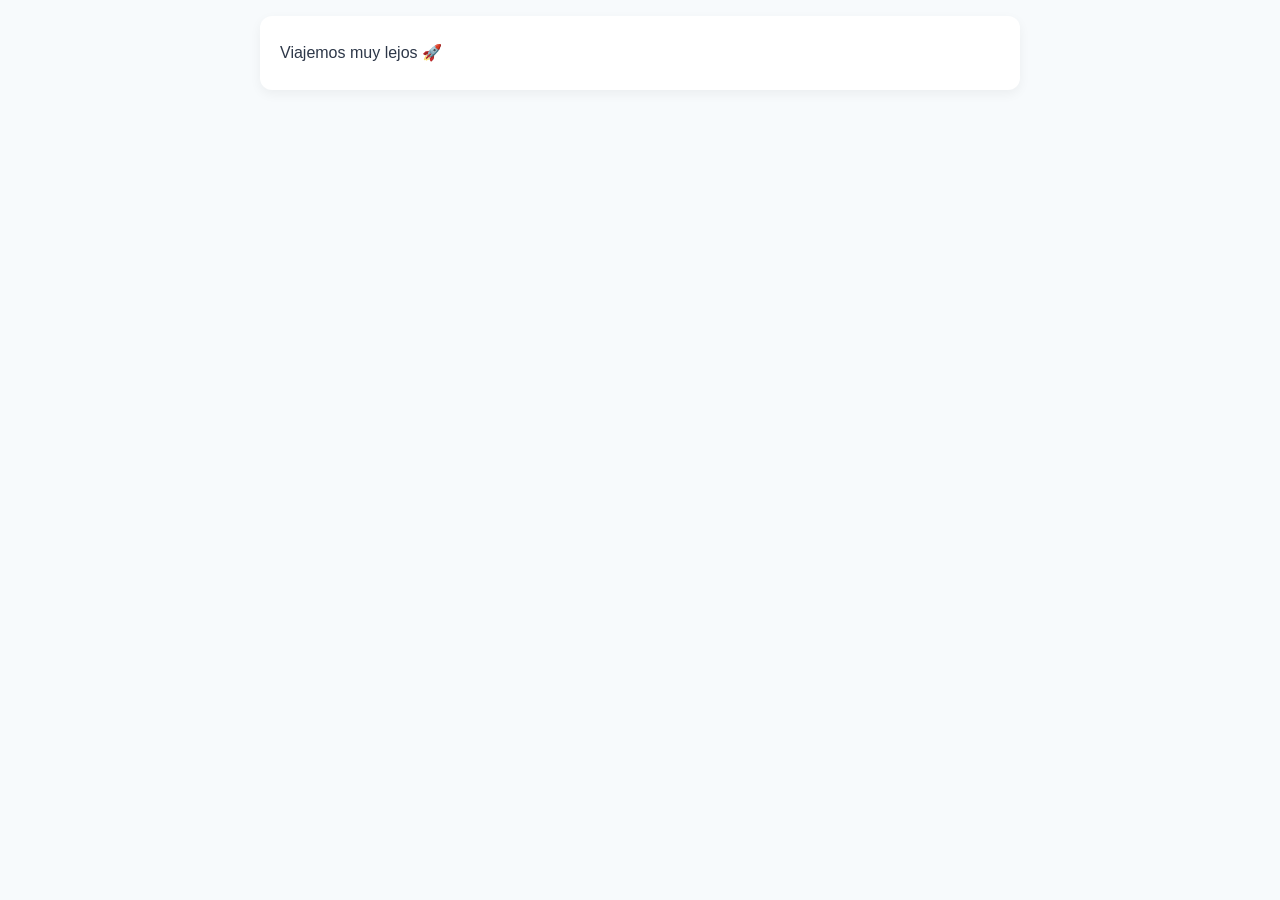
<file: Proyecto 01- mi primer pagina Html/4 - Orden del  Texto/index.html>
<!DOCTYPE html>
<head>
    <meta name="viewport" content="width=device-width, initial-scale=1.0">
    <title>Texto ordenado</title>
    <link rel="stylesheet" href="../../responsive.css">
</head>
<body>
<div class="page-container">
    Viajemos muy lejos &#128640;
</div>
</body>
</html>
</file>
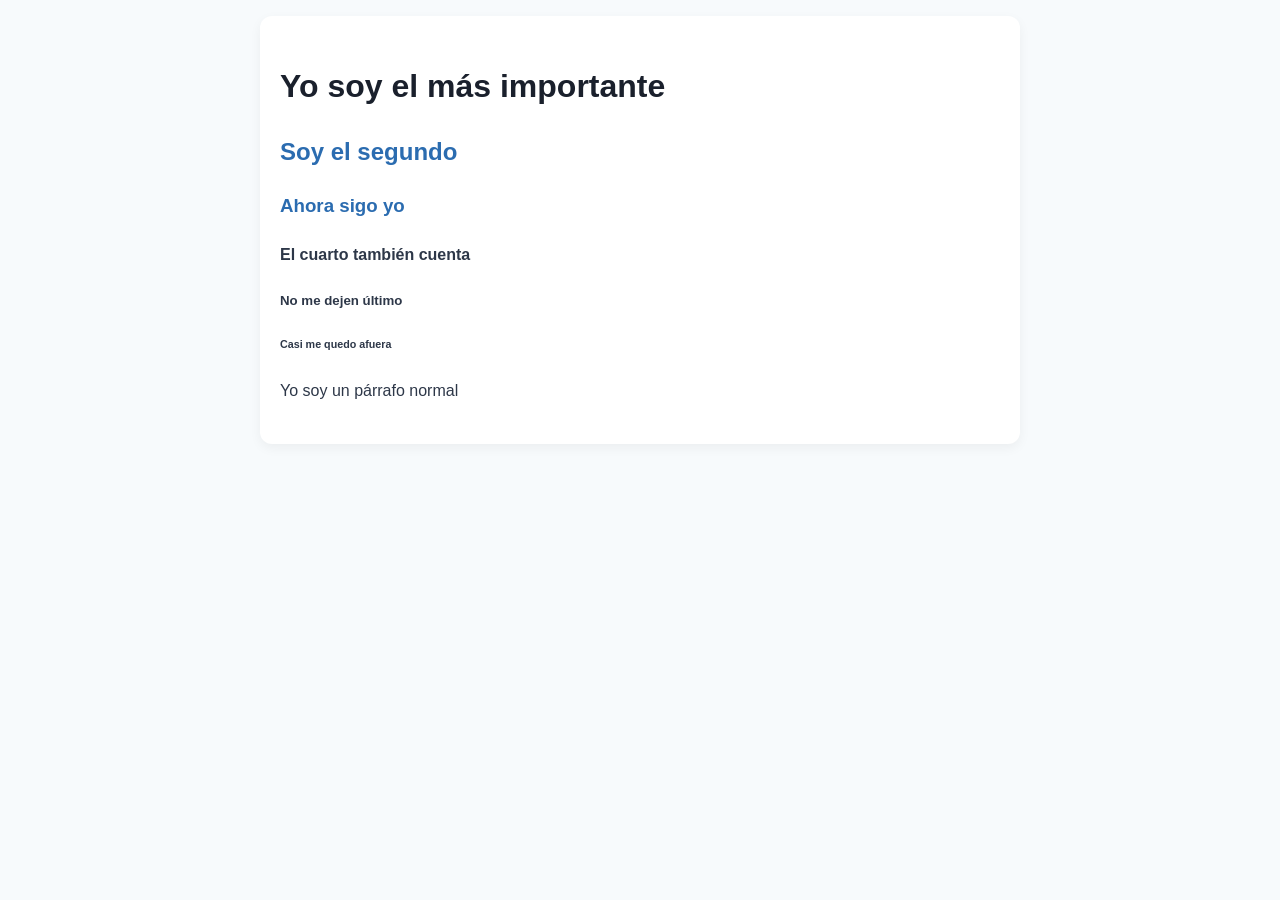
<file: Proyecto 01- mi primer pagina Html/5 - Encabezados/index.html>
<!DOCTYPE html>
<head>
    <meta name="viewport" content="width=device-width, initial-scale=1.0">
    <title>Texto ordenado</title>
    <link rel="stylesheet" href="../../responsive.css">
</head>
<body>
<div class="page-container">
    <!--Este es el titulo principal-->
    <h1>Yo soy el más importante</h1>

    <!--Este es el segundo titulo-->
    <h2>Soy el segundo</h2>
    <h3>Ahora sigo yo</h3>
    <h4>El cuarto también cuenta</h4>
    <h5>No me dejen último</h5>
    <h6>Casi me quedo afuera</h6>
    <p>Yo soy un párrafo normal</p>
</div>
</body>
</html>
</file>
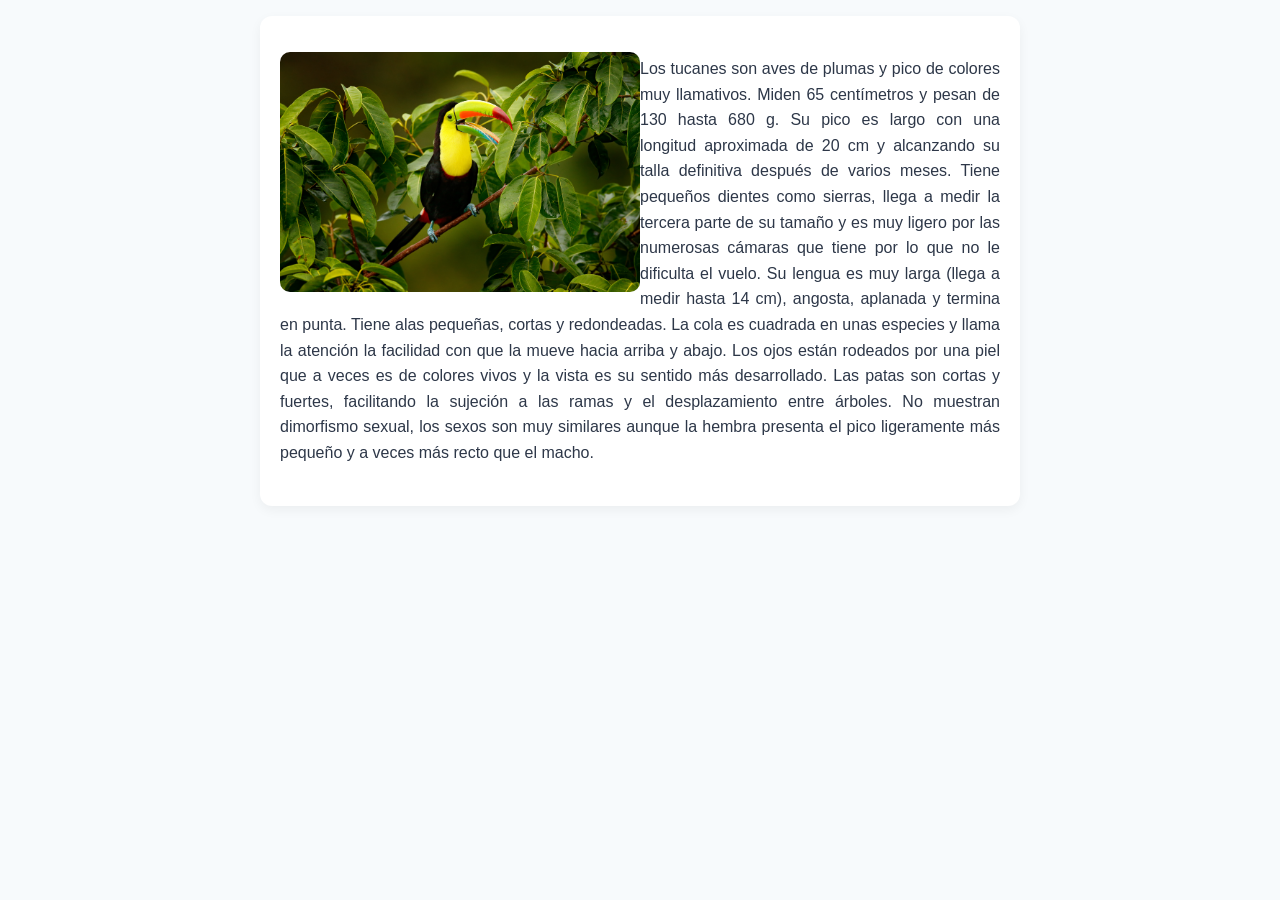
<file: Proyecto 01- mi primer pagina Html/6 - Imagenes/index.html>
<!DOCTYPE html>
    <head>
    <meta name="viewport" content="width=device-width, initial-scale=1.0">
        <title>Agregar Imágenes</title>
        <link rel="stylesheet" href="../../responsive.css">
</head>
    <body>
<div class="page-container">
        <img src="imagenes/tucan.jpg"
        width="50%"
        alt="Un hermoso tucan"
        align="left"
        hspace="20" loading="lazy" decoding="async">
        <p align="justify">Los tucanes son aves de plumas y pico de colores muy llamativos. Miden 65 centímetros y pesan de 130 hasta 680 g. Su pico es largo con una longitud aproximada de 20 cm y alcanzando su talla definitiva después de varios meses. Tiene pequeños dientes como sierras, llega a medir la tercera parte de su tamaño y es muy ligero por las numerosas cámaras que tiene por lo que no le dificulta el vuelo. Su lengua es muy larga (llega a medir hasta 14 cm), angosta, aplanada y termina en punta. Tiene alas pequeñas, cortas y redondeadas. La cola es cuadrada en unas especies y llama la atención la facilidad con que la mueve hacia arriba y abajo. Los ojos están rodeados por una piel que a veces es de colores vivos y la vista es su sentido más desarrollado. Las patas son cortas y fuertes, facilitando la sujeción a las ramas y el desplazamiento entre árboles. No muestran dimorfismo sexual, los sexos son muy similares aunque la hembra presenta el pico ligeramente más pequeño y a veces más recto que el macho.</p>
    </div>
</body>
</html>
</file>
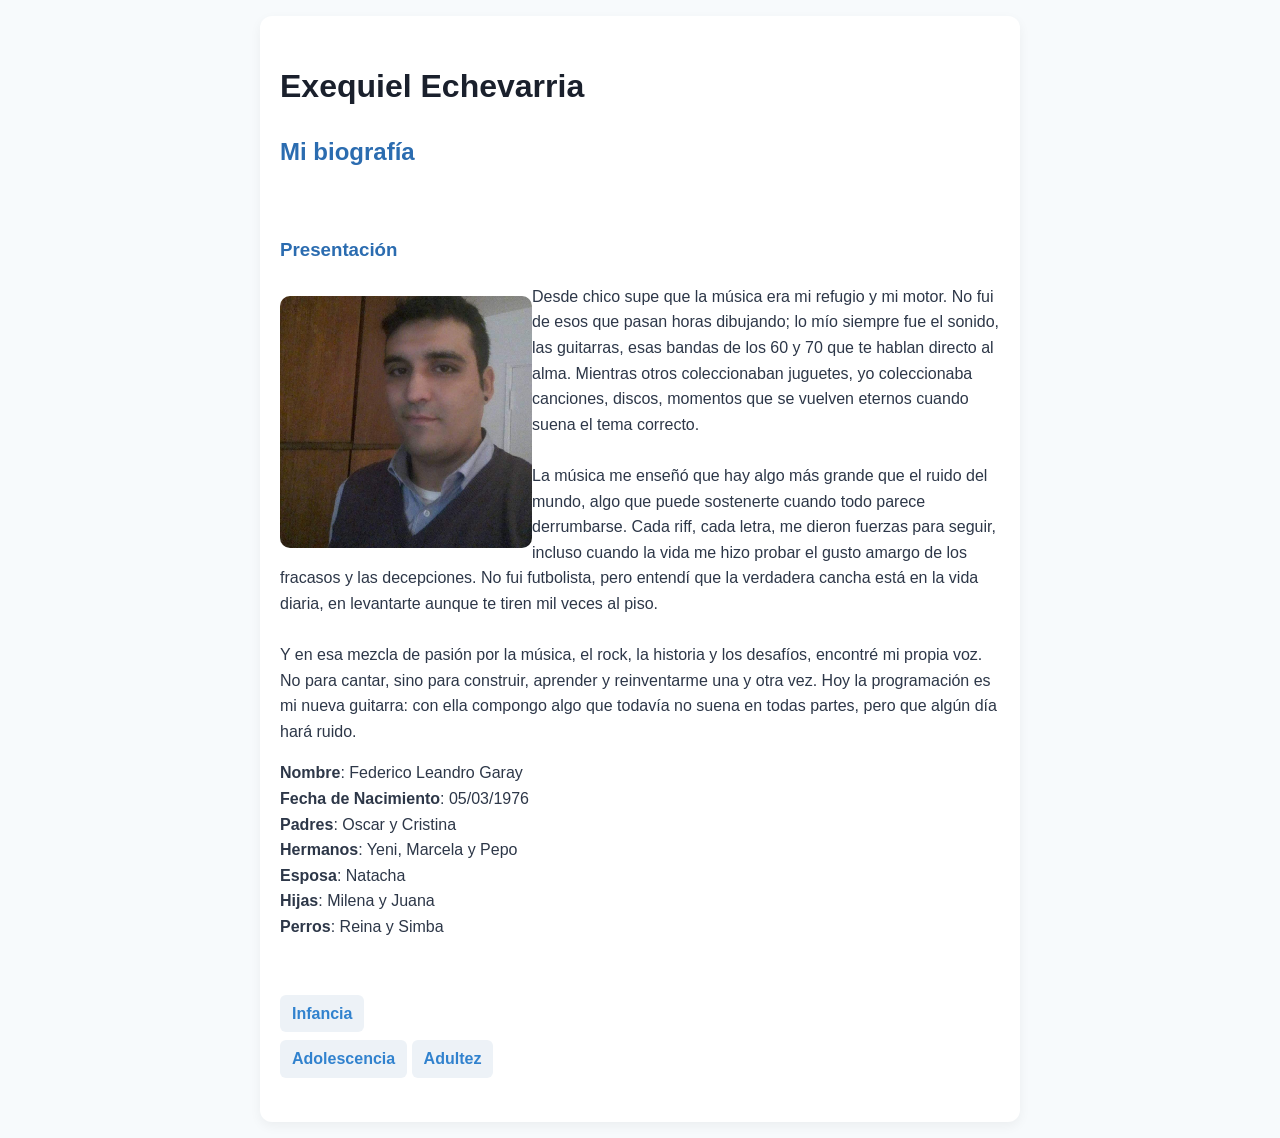
<file: Proyecto 01- mi primer pagina Html/7 - Biografia/index.html>
<!DOCTYPE html>
    <head>
    <meta name="viewport" content="width=device-width, initial-scale=1.0">
        <title>Mi Biografia</title>
        <link rel="stylesheet" href="responsive.css">
</head>
    <body>
<div class="page-container">
        <h1>Exequiel Echevarria</h1>
        <h2>Mi biografía</h2>
        <br>
        <h3>Presentación</h3>
        <img src="fotos/perfil.jpg"
        alt="Foto de perfil de Exequiel Echevarria"
        width="35%"
        align="left"
        hspace="10" loading="lazy" decoding="async">
       <p>Desde chico supe que la música era mi refugio y mi motor. No fui de esos que pasan horas dibujando; lo mío siempre fue el sonido, las guitarras, esas bandas de los 60 y 70 que te hablan directo al alma. Mientras otros coleccionaban juguetes, yo coleccionaba canciones, discos, momentos que se vuelven eternos cuando suena el tema correcto.<br> <br>La música me enseñó que hay algo más grande que el ruido del mundo, algo que puede sostenerte cuando todo parece derrumbarse. Cada riff, cada letra, me dieron fuerzas para seguir, incluso cuando la vida me hizo probar el gusto amargo de los fracasos y las decepciones. No fui futbolista, pero entendí que la verdadera cancha está en la vida diaria, en levantarte aunque te tiren mil veces al piso.<br> <br>Y en esa mezcla de pasión por la música, el rock, la historia y los desafíos, encontré mi propia voz. No para cantar, sino para construir, aprender y reinventarme una y otra vez. Hoy la programación es mi nueva guitarra: con ella compongo algo que todavía no suena en todas partes, pero que algún día hará ruido.</p>
            
            <b>Nombre</b>: Federico Leandro Garay<br>
            <b>Fecha de Nacimiento</b>: 05/03/1976<br>
            <b>Padres</b>: Oscar y Cristina<br>
            <b>Hermanos</b>: Yeni, Marcela y Pepo<br>
            <b>Esposa</b>: Natacha<br>
            <b>Hijas</b>: Milena y Juana<br>
            <b>Perros</b>: Reina y Simba<br><br><br>
            
            
            <a href="infancia.html">Infancia</a><br>
            <a href="adolescencia.html">Adolescencia<br></a>
            <a href="adultez.html">Adultez</a></p>
    </div>
</body>
</html>
</file>
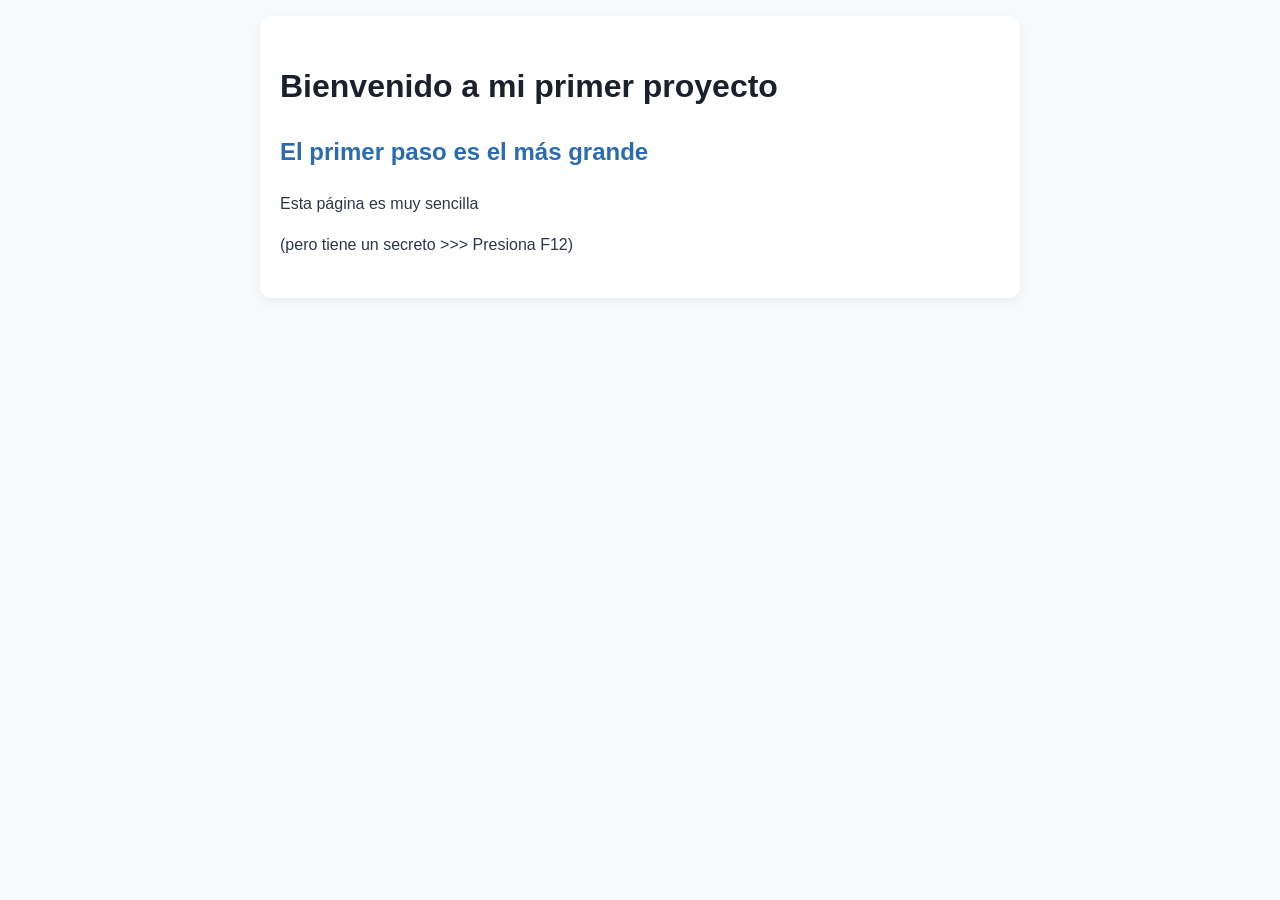
<file: Proyecto 01- mi primer pagina Html/1 - Mi Primera Pagina/Mi primer pagina.html>
<!DOCTYPE html>
    <head>
    <meta name="viewport" content="width=device-width, initial-scale=1.0">
        <title>MiPrimeraPagina</title>
        <style>body{background-color: Moccasin}</style>
        <link rel="stylesheet" href="../../responsive.css">
</head>
    <body>
<div class="page-container">
        <script>
            function ponerTituloRojo(){
                document.getElementById("titulo").style="color: red"
            }
        </script>
        <h1 id="titulo" onmouseover="ponerTituloRojo()">Bienvenido a mi primer proyecto</h1>
        <h2>El primer paso es el más grande</h2>
        <p>Esta página es muy sencilla</p>
        <p>(pero tiene un secreto >>> Presiona F12)</p>
    </div>
</body>
</html>
</file>
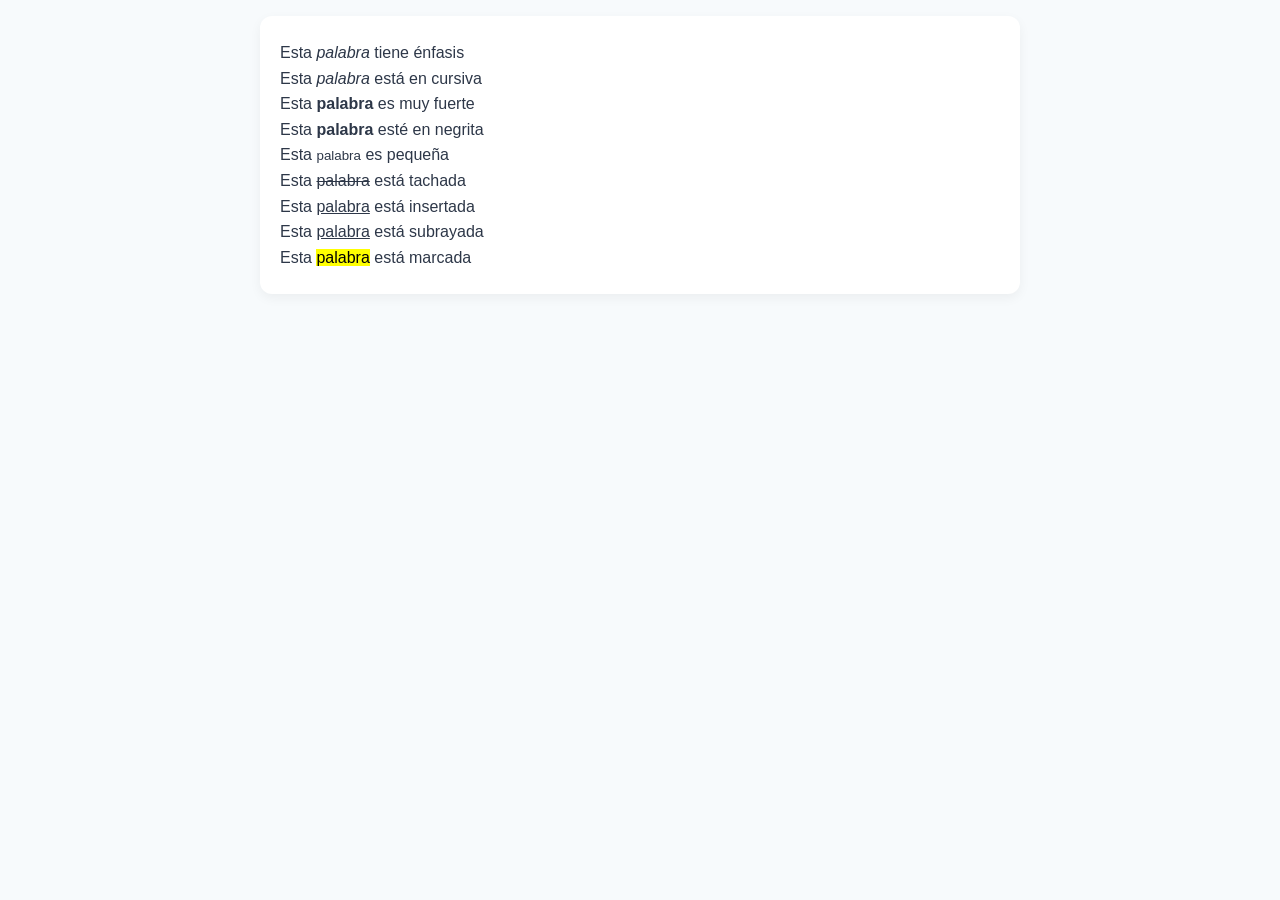
<file: Proyecto 01- mi primer pagina Html/2 - Etiquetas/etiquetas.html>
<!DOCTYPE html>
    <head>
    <meta name="viewport" content="width=device-width, initial-scale=1.0">
        <title>Mis etiquetas</title>
        <link rel="stylesheet" href="../../responsive.css">
</head>
    <body>
<div class="page-container">
        Esta <em>palabra</em> tiene énfasis<br>
        Esta <i>palabra</i> está en cursiva<br>
        Esta <strong>palabra</strong> es muy fuerte<br>
        Esta <b>palabra</b> esté en negrita<br>
        Esta <small>palabra</small> es pequeña<br>
        Esta <del>palabra</del> está tachada<br>
        Esta <ins>palabra</ins> está insertada<br>
        Esta <u>palabra</u> está subrayada<br>
        Esta <mark>palabra</mark> está marcada<br>
    </div>
</body>
</html>
</file>
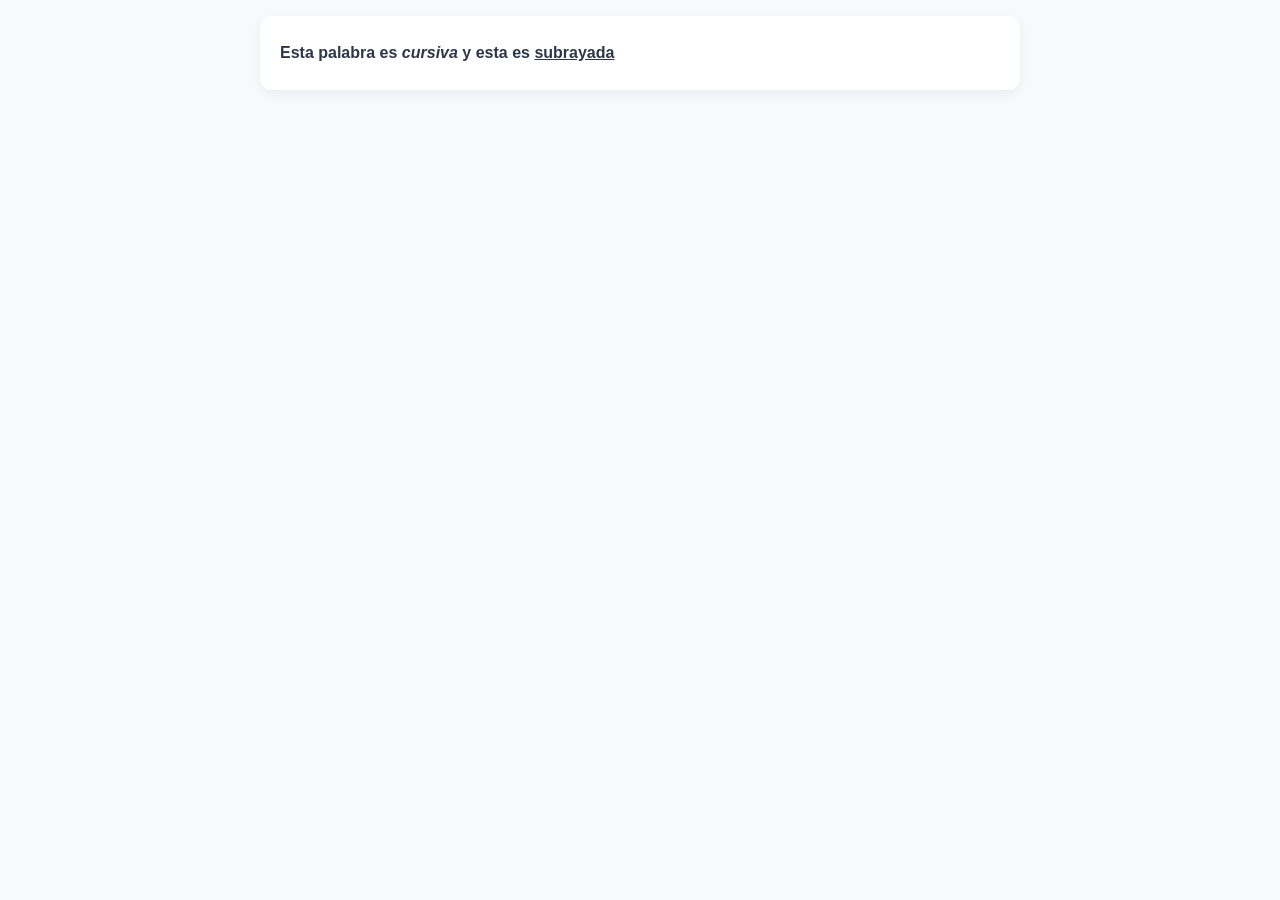
<file: Proyecto 01- mi primer pagina Html/3 - Etiquetas anidadas/etiquetasAnidadas.html>
<!DOCTYPE html>
<head>
    <meta name="viewport" content="width=device-width, initial-scale=1.0">
    <title>Etiquetas anidadas</title>
    <link rel="stylesheet" href="../../responsive.css">
</head>
<body>
<div class="page-container">
    <b>Esta palabra es <i>cursiva</i> y esta es <u>subrayada</u></b>
</div>
</body>
</html>
</file>
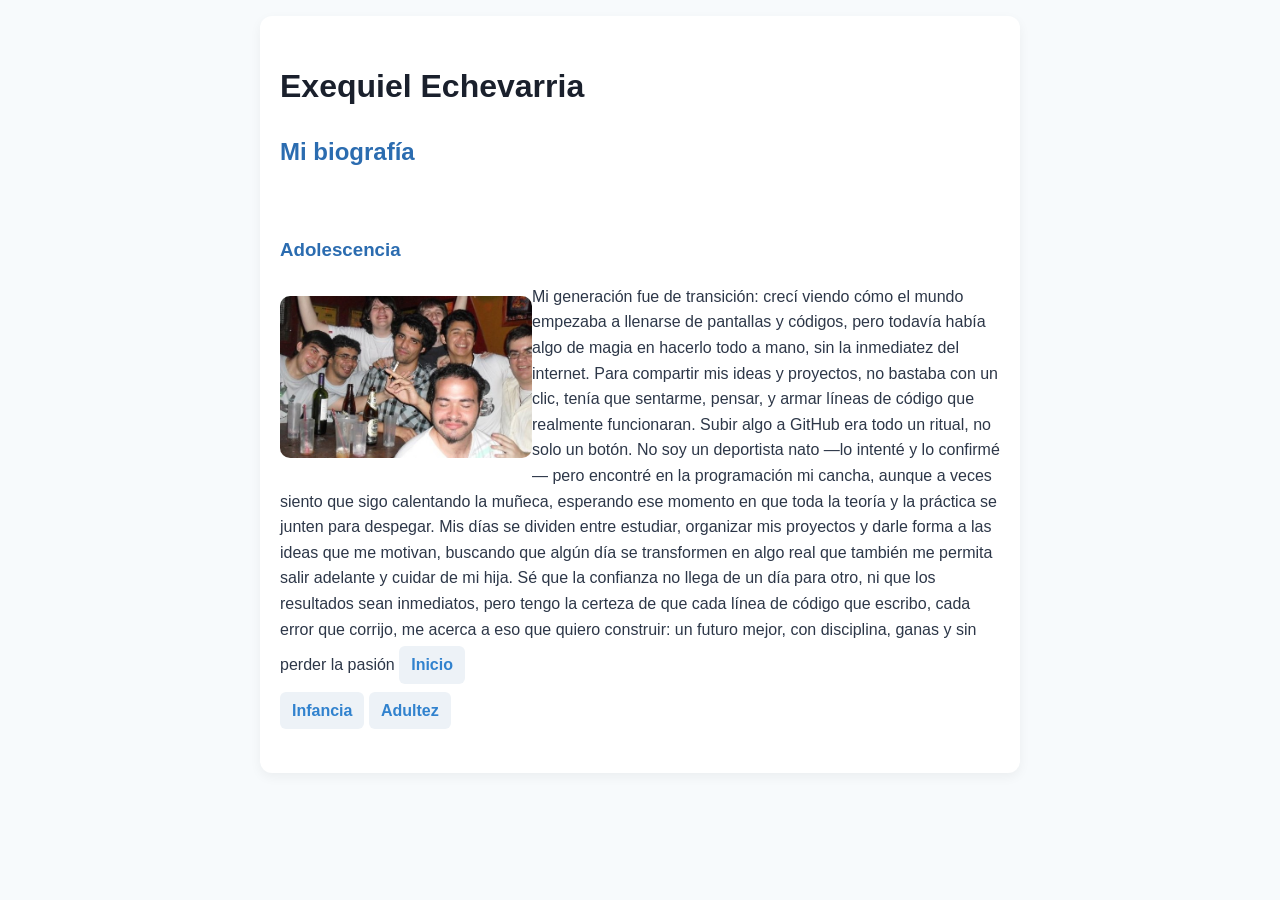
<file: Proyecto 01- mi primer pagina Html/7 - Biografia/adolescencia.html>
<!DOCTYPE html>
    <head>
    <meta name="viewport" content="width=device-width, initial-scale=1.0">
        <title>Mi Biografia</title>
        <link rel="stylesheet" href="responsive.css">
</head>
    <body>
<div class="page-container">
        <h1>Exequiel Echevarria</h1>
        <h2>Mi biografía</h2>
        <br>
        <h3>Adolescencia</h3>
        <img src="fotos/juventud.jpeg"
        alt="Exequiel Echevarria siendo adolecente"
        width="35%"
        align="left"
        hspace="10" loading="lazy" decoding="async">
        <p>Mi generación fue de transición: crecí viendo cómo el mundo empezaba a llenarse de pantallas y códigos, pero todavía había algo de magia en hacerlo todo a mano, sin la inmediatez del internet. Para compartir mis ideas y proyectos, no bastaba con un clic, tenía que sentarme, pensar, y armar líneas de código que realmente funcionaran. Subir algo a GitHub era todo un ritual, no solo un botón.

No soy un deportista nato —lo intenté y lo confirmé— pero encontré en la programación mi cancha, aunque a veces siento que sigo calentando la muñeca, esperando ese momento en que toda la teoría y la práctica se junten para despegar.

Mis días se dividen entre estudiar, organizar mis proyectos y darle forma a las ideas que me motivan, buscando que algún día se transformen en algo real que también me permita salir adelante y cuidar de mi hija. Sé que la confianza no llega de un día para otro, ni que los resultados sean inmediatos, pero tengo la certeza de que cada línea de código que escribo, cada error que corrijo, me acerca a eso que quiero construir: un futuro mejor, con disciplina, ganas y sin perder la pasión
            <a href="index.html">Inicio</a><br>
            <a href="infancia.html">Infancia<br></a>
            <a href="adultez.html">Adultez</a></p>
    </div>
</body>
</html>
</file>
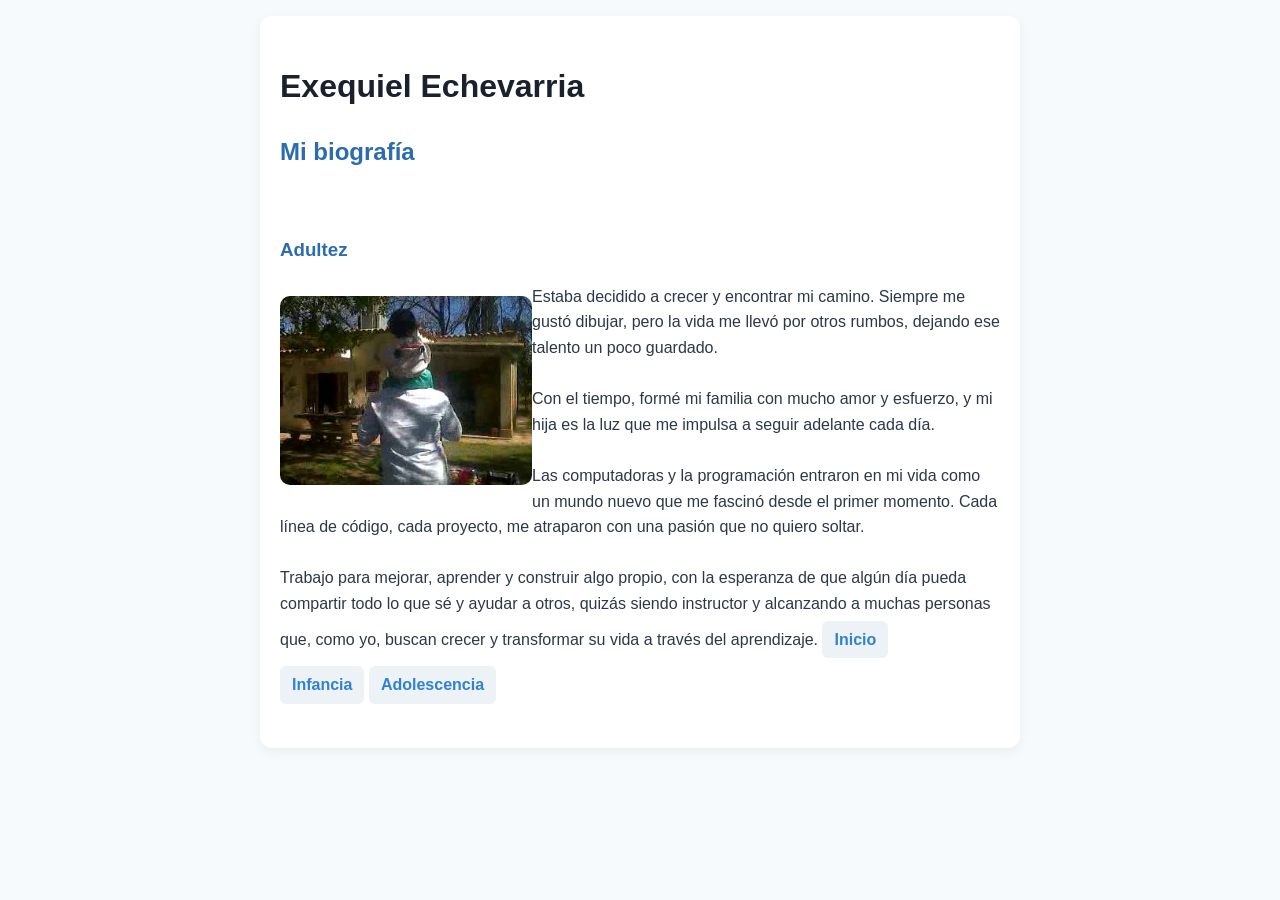
<file: Proyecto 01- mi primer pagina Html/7 - Biografia/adultez.html>
<!DOCTYPE html>
    <head>
    <meta name="viewport" content="width=device-width, initial-scale=1.0">
        <title>Mi Biografia</title>
        <link rel="stylesheet" href="responsive.css">
</head>
    <body>
<div class="page-container">
        <h1>Exequiel Echevarria</h1>
        <h2>Mi biografía</h2>
        <br>
        <h3>Adultez</h3>
        <img src="fotos/familia.jpeg"
        alt="Exequiel Echevarria ahora"
        width="35%"
        align="left"
        hspace="10" loading="lazy" decoding="async">
        <p>Estaba decidido a crecer y encontrar mi camino. Siempre me gustó dibujar, pero la vida me llevó por otros rumbos, dejando ese talento un poco guardado.

<br><br>

Con el tiempo, formé mi familia con mucho amor y esfuerzo, y mi hija es la luz que me impulsa a seguir adelante cada día.

<br><br>

Las computadoras y la programación entraron en mi vida como un mundo nuevo que me fascinó desde el primer momento. Cada línea de código, cada proyecto, me atraparon con una pasión que no quiero soltar.

<br><br>

Trabajo para mejorar, aprender y construir algo propio, con la esperanza de que algún día pueda compartir todo lo que sé y ayudar a otros, quizás siendo instructor y alcanzando a muchas personas que, como yo, buscan crecer y transformar su vida a través del aprendizaje.


            <a href="index.html">Inicio</a><br>
            <a href="infancia.html">Infancia<br></a>
            <a href="adolescencia.html">Adolescencia</a></p>
    </div>
</body>
</html>
</file>
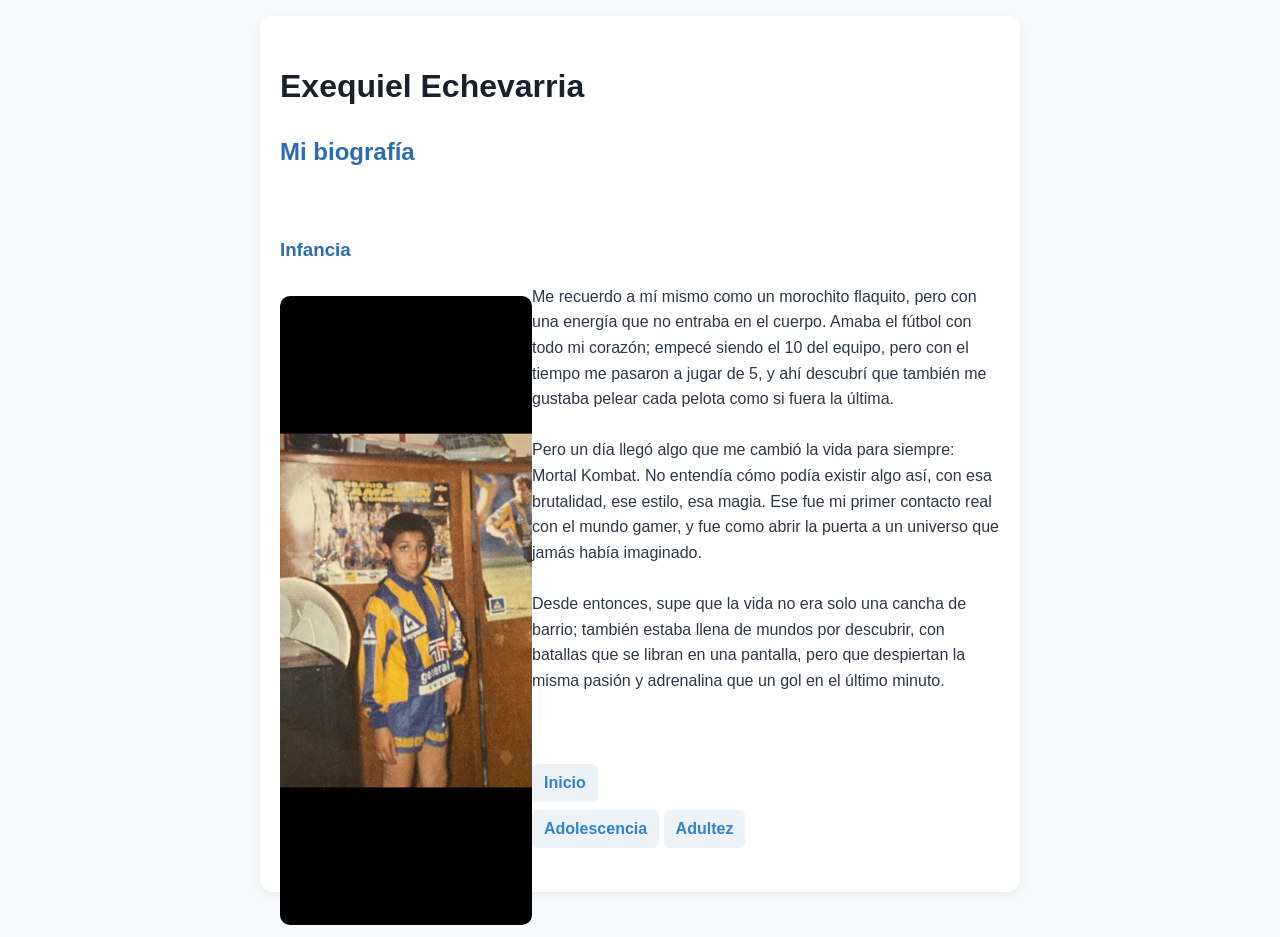
<file: Proyecto 01- mi primer pagina Html/7 - Biografia/infancia.html>
<!DOCTYPE html>
    <head>
    <meta name="viewport" content="width=device-width, initial-scale=1.0">
        <title>Mi Biografia</title>
        <link rel="stylesheet" href="responsive.css">
</head>
    <body>
<div class="page-container">
        <h1>Exequiel Echevarria</h1>
        <h2>Mi biografía</h2>
        <br>
        <h3>Infancia</h3>
        <img src="fotos/prehistoria.jpg"
        alt="Exequiel Echevarria siendo niño"
        width="35%"
        align="left"
        hspace="10" loading="lazy" decoding="async">
        <p>Me recuerdo a mí mismo como un morochito flaquito, pero con una energía que no entraba en el cuerpo. Amaba el fútbol con todo mi corazón; empecé siendo el 10 del equipo, pero con el tiempo me pasaron a jugar de 5, y ahí descubrí que también me gustaba pelear cada pelota como si fuera la última. <br><br>
Pero un día llegó algo que me cambió la vida para siempre: Mortal Kombat. No entendía cómo podía existir algo así, con esa brutalidad, ese estilo, esa magia. Ese fue mi primer contacto real con el mundo gamer, y fue como abrir la puerta a un universo que jamás había imaginado. <br><br>

Desde entonces, supe que la vida no era solo una cancha de barrio; también estaba llena de mundos por descubrir, con batallas que se libran en una pantalla, pero que despiertan la misma pasión y adrenalina que un gol en el último minuto.</p>


            <br><br>
            <a href="index.html">Inicio</a><br>
            <a href="adolescencia.html">Adolescencia<br></a>
            <a href="adultez.html">Adultez</a></p>
    </div>
</body>
</html>
</file>
<file: responsive.css>
/* Responsive stylesheet for mobile & tablet */
* {
    box-sizing: border-box;
}

body {
    font-family: -apple-system, BlinkMacSystemFont, 'Segoe UI', Roboto, Helvetica, Arial, sans-serif;
    line-height: 1.6;
    color: #2d3748;
    background-color: #f7fafc;
    margin: 0;
    padding: 16px;
}

.page-container {
    max-width: 760px;
    margin: 0 auto;
    background: #ffffff;
    padding: 24px 20px;
    border-radius: 12px;
    box-shadow: 0 4px 12px rgba(0, 0, 0, 0.05);
}

h1 {
    font-size: clamp(1.5rem, 5vw, 2rem);
    color: #1a202c;
    margin-bottom: 0.5rem;
}

h2, h3 {
    color: #2b6cb0;
}

img {
    max-width: 100%;
    height: auto;
    border-radius: 10px;
    display: block;
    margin: 12px 0;
}

a {
    color: #3182ce;
    display: inline-block;
    padding: 6px 12px;
    margin: 4px 0;
    background: #edf2f7;
    border-radius: 6px;
    text-decoration: none;
    font-weight: 600;
}

a:hover {
    background: #e2e8f0;
}

@media (max-width: 600px) {
    body {
        padding: 8px;
    }
    .page-container {
        padding: 16px 14px;
    }
    img {
        float: none !important;
        width: 100% !important;
        margin: 12px 0 !important;
    }
}
</file>
<file: Proyecto 01- mi primer pagina Html/7 - Biografia/responsive.css>
/* Responsive stylesheet for mobile & tablet */
* {
    box-sizing: border-box;
}

body {
    font-family: -apple-system, BlinkMacSystemFont, 'Segoe UI', Roboto, Helvetica, Arial, sans-serif;
    line-height: 1.6;
    color: #2d3748;
    background-color: #f7fafc;
    margin: 0;
    padding: 16px;
}

.page-container {
    max-width: 760px;
    margin: 0 auto;
    background: #ffffff;
    padding: 24px 20px;
    border-radius: 12px;
    box-shadow: 0 4px 12px rgba(0, 0, 0, 0.05);
}

h1 {
    font-size: clamp(1.5rem, 5vw, 2rem);
    color: #1a202c;
    margin-bottom: 0.5rem;
}

h2, h3 {
    color: #2b6cb0;
}

img {
    max-width: 100%;
    height: auto;
    border-radius: 10px;
    display: block;
    margin: 12px 0;
}

a {
    color: #3182ce;
    display: inline-block;
    padding: 6px 12px;
    margin: 4px 0;
    background: #edf2f7;
    border-radius: 6px;
    text-decoration: none;
    font-weight: 600;
}

a:hover {
    background: #e2e8f0;
}

@media (max-width: 600px) {
    body {
        padding: 8px;
    }
    .page-container {
        padding: 16px 14px;
    }
    img {
        float: none !important;
        width: 100% !important;
        margin: 12px 0 !important;
    }
}
</file>
